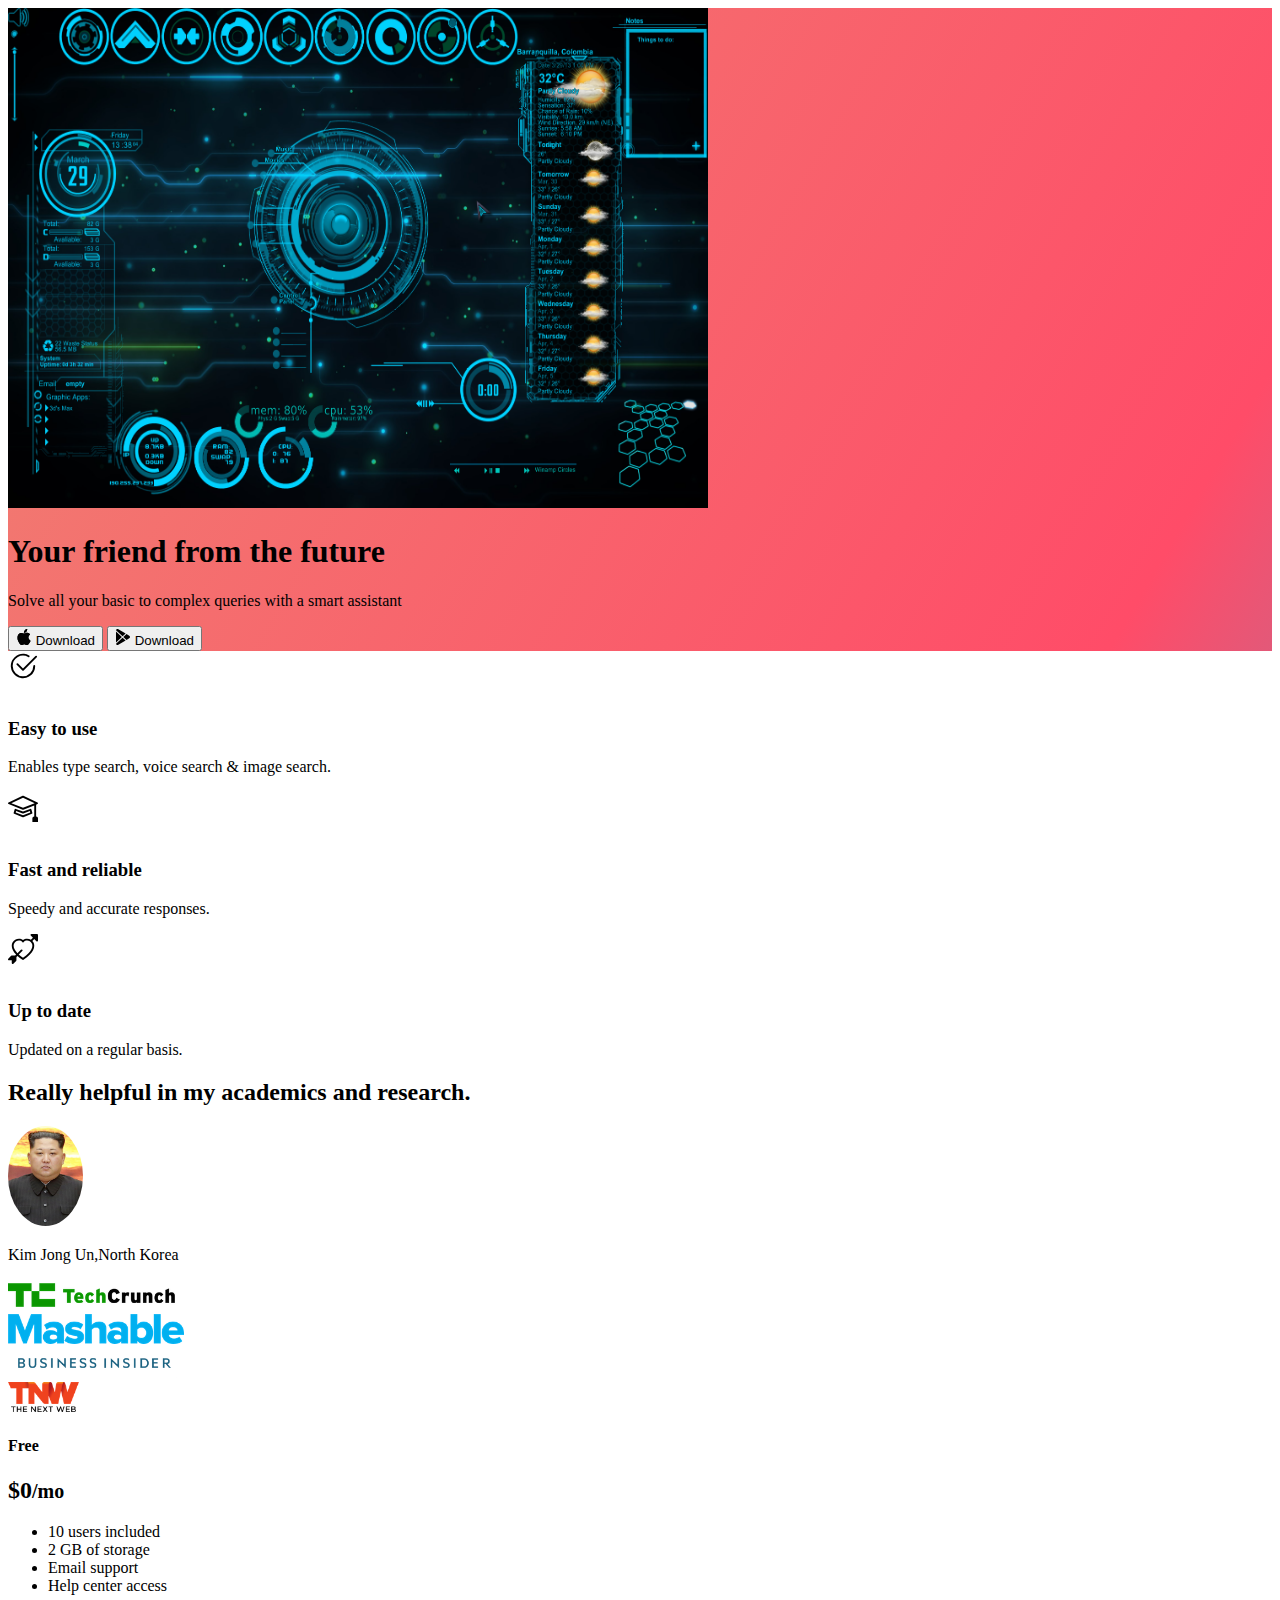
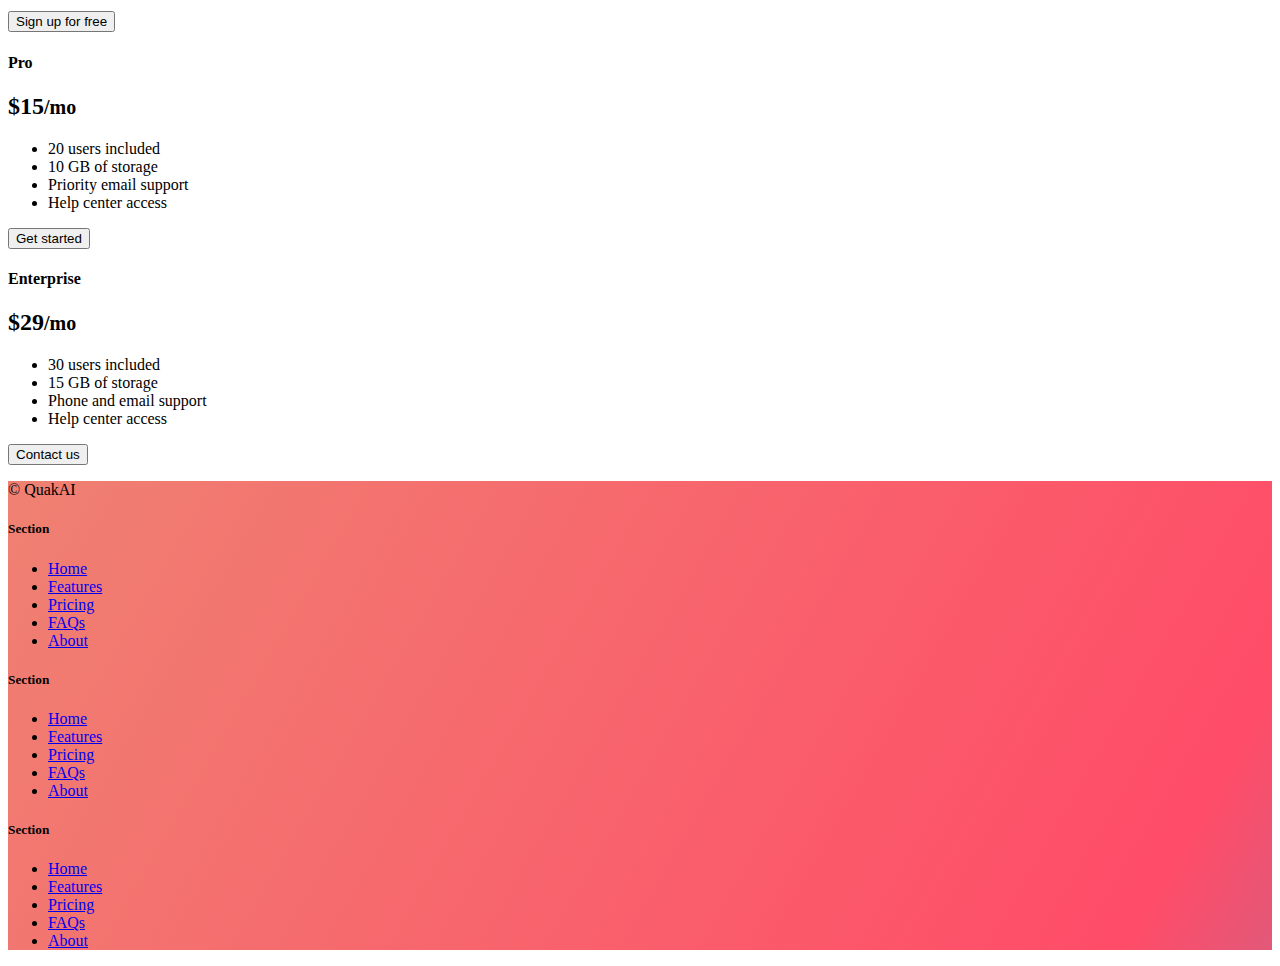
<file: Bootstrap_website/index.html>
<!DOCTYPE html>
<html lang="en">

<head>
  <meta charset="UTF-8">
  <meta name="viewport" content="width=device-width, initial-scale=1.0">
  <title>QuarkAI</title>
  <link href="https://cdn.jsdelivr.net/npm/bootstrap@5.3.7/dist/css/bootstrap.min.css" rel="stylesheet"
        integrity="sha384-LN+7fdVzj6u52u30Kp6M/trliBMCMKTyK833zpbD+pXdCLuTusPj697FH4R/5mcr" crossorigin="anonymous">
  <link rel="stylesheet" href="./css/style.css">
</head>

<body>

  <!-- Title -->
  <section id="title" class="gradient-background">
<div class="container col-xxl-8 px-4 pt-5">
  <div class="row flex-lg-row-reverse align-items-center g-5 pt-5">
    <div class="col-10 col-sm-8 col-lg-6">
      <img src="./images/pic.png" class="d-block mx-lg-auto img-fluid" alt="sample image" width="700" height="500" loading="lazy">
    </div> <div class="col-lg-6"> <h1 class="display-5 fw-bold text-body-emphasis lh-1 mb-3">Your friend from the future</h1>
    <p class="lead">Solve all your basic to complex queries with a smart assistant</p>
    <div class="d-grid gap-2 d-md-flex justify-content-md-start"> <button type="button" class="btn btn-light btn-lg px-4 me-md-2"><svg xmlns="http://www.w3.org/2000/svg" width="16" height="16" fill="currentColor" class="bi bi-apple mb-1" viewBox="0 0 16 16"> <path d="M11.182.008C11.148-.03 9.923.023 8.857 1.18c-1.066 1.156-.902 2.482-.878 2.516.024.034 1.52.087 2.475-1.258.955-1.345.762-2.391.728-2.43Zm3.314 11.733c-.048-.096-2.325-1.234-2.113-3.422.212-2.189 1.675-2.789 1.698-2.854.023-.065-.597-.79-1.254-1.157a3.692 3.692 0 0 0-1.563-.434c-.108-.003-.483-.095-1.254.116-.508.139-1.653.589-1.968.607-.316.018-1.256-.522-2.267-.665-.647-.125-1.333.131-1.824.328-.49.196-1.422.754-2.074 2.237-.652 1.482-.311 3.83-.067 4.56.244.729.625 1.924 1.273 2.796.576.984 1.34 1.667 1.659 1.899.319.232 1.219.386 1.843.067.502-.308 1.408-.485 1.766-.472.357.013 1.061.154 1.782.539.571.197 1.111.115 1.652-.105.541-.221 1.324-1.059 2.238-2.758.347-.79.505-1.217.473-1.282Z" /> <path d="M11.182.008C11.148-.03 9.923.023 8.857 1.18c-1.066 1.156-.902 2.482-.878 2.516.024.034 1.52.087 2.475-1.258.955-1.345.762-2.391.728-2.43Zm3.314 11.733c-.048-.096-2.325-1.234-2.113-3.422.212-2.189 1.675-2.789 1.698-2.854.023-.065-.597-.79-1.254-1.157a3.692 3.692 0 0 0-1.563-.434c-.108-.003-.483-.095-1.254.116-.508.139-1.653.589-1.968.607-.316.018-1.256-.522-2.267-.665-.647-.125-1.333.131-1.824.328-.49.196-1.422.754-2.074 2.237-.652 1.482-.311 3.83-.067 4.56.244.729.625 1.924 1.273 2.796.576.984 1.34 1.667 1.659 1.899.319.232 1.219.386 1.843.067.502-.308 1.408-.485 1.766-.472.357.013 1.061.154 1.782.539.571.197 1.111.115 1.652-.105.541-.221 1.324-1.059 2.238-2.758.347-.79.505-1.217.473-1.282Z" /></svg> Download</button> <button type="button" class="btn btn-outline-light btn-lg px-4"> <svg xmlns="http://www.w3.org/2000/svg" width="16" height="16" fill="currentColor" class="bi bi-google-play mb-1" viewBox="0 0 16 16"> <path d="M14.222 9.374c1.037-.61 1.037-2.137 0-2.748L11.528 5.04 8.32 8l3.207 2.96 2.694-1.586Zm-3.595 2.116L7.583 8.68 1.03 14.73c.201 1.029 1.36 1.61 2.303 1.055l7.294-4.295ZM1 13.396V2.603L6.846 8 1 13.396ZM1.03 1.27l6.553 6.05 3.044-2.81L3.333.215C2.39-.341 1.231.24 1.03 1.27Z" /></svg> Download</button> </div> </div> </div> </div>
  </section>
  <!-- Features -->
  <section id="features">
     <div class="container mt-5">
 <div class="row g-4 py-5 row-cols-1 row-cols-lg-3">
   <div class="col d-flex align-items-start">
     <div class="icon-square text-body-emphasis bg-body-secondary d-inline-flex align-items-center justify-content-center fs-4 flex-shrink-0 me-3">
       <svg xmlns="http://www.w3.org/2000/svg" height="30" fill="currentColor" class="bi bi-check2-circle" viewBox="0 0 16 16"> <path d="M2.5 8a5.5 5.5 0 0 1 8.25-4.764.5.5 0 0 0 .5-.866A6.5 6.5 0 1 0 14.5 8a.5.5 0 0 0-1 0 5.5 5.5 0 1 1-11 0z" /> <path d="M15.354 3.354a.5.5 0 0 0-.708-.708L8 9.293 5.354 6.646a.5.5 0 1 0-.708.708l3 3a.5.5 0 0 0 .708 0l7-7z" /></svg>
     </div> <div> <h3 class="fs-2 text-body-emphasis">Easy to use</h3> <p>Enables type search, voice search & image search.</p>
</div> </div> <div class="col d-flex align-items-start">
   <div class="icon-square text-body-emphasis bg-body-secondary d-inline-flex align-items-center justify-content-center fs-4 flex-shrink-0 me-3">
     <svg xmlns="http://www.w3.org/2000/svg" height="30" fill="currentColor" class="bi bi-mortarboard" viewBox="0 0 16 16">
<path d="M8.211 2.047a.5.5 0 0 0-.422 0l-7.5 3.5a.5.5 0 0 0 .025.917l7.5 3a.5.5 0 0 0 .372 0L14 7.14V13a1 1 0 0 0-1 1v2h3v-2a1 1 0 0 0-1-1V6.739l.686-.275a.5.5 0 0 0 .025-.917l-7.5-3.5ZM8 8.46 1.758 5.965 8 3.052l6.242 2.913L8 8.46Z"/>
<path d="M4.176 9.032a.5.5 0 0 0-.656.327l-.5 1.7a.5.5 0 0 0 .294.605l4.5 1.8a.5.5 0 0 0 .372 0l4.5-1.8a.5.5 0 0 0 .294-.605l-.5-1.7a.5.5 0 0 0-.656-.327L8 10.466 4.176 9.032Zm-.068 1.873.22-.748 3.496 1.311a.5.5 0 0 0 .352 0l3.496-1.311.22.748L8 12.46l-3.892-1.556Z"/>
</svg>
   </div> <div> <h3 class="fs-2 text-body-emphasis">Fast and reliable</h3> <p>Speedy and accurate responses.</p>

 </div> </div> <div class="col d-flex align-items-start">
   <div class="icon-square text-body-emphasis bg-body-secondary d-inline-flex align-items-center justify-content-center fs-4 flex-shrink-0 me-3">
     <svg xmlns="http://www.w3.org/2000/svg" height="30" fill="currentColor" class="bi bi-arrow-through-heart" viewBox="0 0 16 16"> <path fill-rule="evenodd" d="M2.854 15.854A.5.5 0 0 1 2 15.5V14H.5a.5.5 0 0 1-.354-.854l1.5-1.5A.5.5 0 0 1 2 11.5h1.793l.53-.53c-.771-.802-1.328-1.58-1.704-2.32-.798-1.575-.775-2.996-.213-4.092C3.426 2.565 6.18 1.809 8 3.233c1.25-.98 2.944-.928 4.212-.152L13.292 2 12.147.854A.5.5 0 0 1 12.5 0h3a.5.5 0 0 1 .5.5v3a.5.5 0 0 1-.854.354L14 2.707l-1.006 1.006c.236.248.44.531.6.845.562 1.096.585 2.517-.213 4.092-.793 1.563-2.395 3.288-5.105 5.08L8 13.912l-.276-.182a21.86 21.86 0 0 1-2.685-2.062l-.539.54V14a.5.5 0 0 1-.146.354l-1.5 1.5Zm2.893-4.894A20.419 20.419 0 0 0 8 12.71c2.456-1.666 3.827-3.207 4.489-4.512.679-1.34.607-2.42.215-3.185-.817-1.595-3.087-2.054-4.346-.761L8 4.62l-.358-.368c-1.259-1.293-3.53-.834-4.346.761-.392.766-.464 1.845.215 3.185.323.636.815 1.33 1.519 2.065l1.866-1.867a.5.5 0 1 1 .708.708L5.747 10.96Z" /></svg>
   </div> <div> <h3 class="fs-2 text-body-emphasis">Up to date</h3> <p>Updated on a regular basis.</p>

 </div> </div> </div> </div>
  </section>
  <!-- Testimonial -->
  <section id="testimonial">
    <div class="my-5"> <div class="p-5 text-center bg-body-tertiary"> <div class="container py-5"> <h2 class="text-body-emphasis">Really helpful in my academics and research.</h2>
        <img class= "profile-img mt-5" src="./images/Kim_Jong-un.png" alt="kim">
        <p class="col-lg-8 mx-auto lead">
Kim Jong Un,North Korea
</p> </div>
    <div class="container">
        <div class="row">
            <div class="col-lg-3 col-sm-12">
                <img src="./images/techcrunch.png" alt="a" height="30">
            </div>
             <div class="col-lg-3 col-sm-12">
                <img src="./images/mashable.png" alt="ab" height="30">
            </div>
             <div class="col-lg-3 col-sm-12">
                <img src="./images/bizinsider.png" alt="abc" height="30">
            </div>
             <div class="col-lg-3 col-sm-12">
                <img src="./images/tnw.png" alt="abcd" height="30">
            </div>
        </div>
    </div>
    </div> </div>

  </section>
  <!-- Pricing -->
  <section id="pricing">
      <div class="row row-cols-1 row-cols-md-3 mb-3 text-center">
          <div class="col"> <div class="card mb-4 rounded-3 shadow-sm">
              <div class="card-header py-3"> <h4 class="my-0 fw-normal">Free</h4> </div>
              <div class="card-body"> <h2 class="card-title pricing-card-title">$0<small class="text-body-secondary fw-light">/mo</small></h2>
                  <ul class="list-unstyled mt-3 mb-4">
                      <li>10 users included</li>
                      <li>2 GB of storage</li>
                      <li>Email support</li>
                      <li>Help center access</li> </ul>
                  <button type="button" class="w-100 btn btn-lg btn-outline-dark">Sign up for free</button>
              </div>
          </div>
          </div>
          <div class="col"> <div class="card mb-4 rounded-3 shadow-sm">
              <div class="card-header py-3"> <h4 class="my-0 fw-normal">Pro</h4> </div>
              <div class="card-body"> <h2 class="card-title pricing-card-title">$15<small class="text-body-secondary fw-light">/mo</small></h2>
                  <ul class="list-unstyled mt-3 mb-4">
                      <li>20 users included</li>
                      <li>10 GB of storage</li>
                      <li>Priority email support</li>
                      <li>Help center access</li> </ul>
                  <button type="button" class="w-100 btn btn-lg btn-dark">Get started</button>
              </div>
          </div>
          </div>
          <div class="col"> <div class="card mb-4 rounded-3 shadow-sm border-dark">
              <div class="card-header py-3 text-bg-dark border-dark">
                  <h4 class="my-0 fw-normal">Enterprise</h4> </div>
              <div class="card-body"> <h2 class="card-title pricing-card-title">$29<small class="text-body-secondary fw-light">/mo</small></h2>
                  <ul class="list-unstyled mt-3 mb-4">
                      <li>30 users included</li>
                      <li>15 GB of storage</li>
                      <li>Phone and email support</li>
                      <li>Help center access</li> </ul>
                  <button type="button" class="w-100 btn btn-lg btn-dark">Contact us</button>
              </div> </div> </div> </div>

  </section>
  <!-- Footer -->
  <section id="footer" class="gradient-background">

      <div class="container">
          <footer class="row row-cols-1 row-cols-sm-2 row-cols-md-5 py-5 my-5 ">
              <div class="col mb-3">

                  <p class="text-body-secondary">© QuakAI</p> </div>
              <div class="col mb-3"></div>
              <div class="col mb-3">
                  <h5>Section</h5>
                  <ul class="nav flex-column">
                      <li class="nav-item mb-2"><a href="#" class="nav-link p-0 text-body-secondary">Home</a></li>
                      <li class="nav-item mb-2"><a href="#" class="nav-link p-0 text-body-secondary">Features</a></li>
                      <li class="nav-item mb-2"><a href="#" class="nav-link p-0 text-body-secondary">Pricing</a></li>
                      <li class="nav-item mb-2"><a href="#" class="nav-link p-0 text-body-secondary">FAQs</a></li>
                      <li class="nav-item mb-2"><a href="#" class="nav-link p-0 text-body-secondary">About</a></li> </ul> </div>
              <div class="col mb-3">
                  <h5>Section</h5>
                  <ul class="nav flex-column">
                      <li class="nav-item mb-2"><a href="#" class="nav-link p-0 text-body-secondary">Home</a></li>
                      <li class="nav-item mb-2"><a href="#" class="nav-link p-0 text-body-secondary">Features</a></li>
                      <li class="nav-item mb-2"><a href="#" class="nav-link p-0 text-body-secondary">Pricing</a></li>
                      <li class="nav-item mb-2"><a href="#" class="nav-link p-0 text-body-secondary">FAQs</a></li>
                      <li class="nav-item mb-2"><a href="#" class="nav-link p-0 text-body-secondary">About</a></li> </ul> </div>
              <div class="col mb-3">
                  <h5>Section</h5>
                  <ul class="nav flex-column"> <li class="nav-item mb-2"><a href="#" class="nav-link p-0 text-body-secondary">Home</a></li>
                      <li class="nav-item mb-2"><a href="#" class="nav-link p-0 text-body-secondary">Features</a></li>
                      <li class="nav-item mb-2"><a href="#" class="nav-link p-0 text-body-secondary">Pricing</a></li>
                      <li class="nav-item mb-2"><a href="#" class="nav-link p-0 text-body-secondary">FAQs</a></li>
                      <li class="nav-item mb-2"><a href="#" class="nav-link p-0 text-body-secondary">About</a></li> </ul> </div> </footer> </div>

  </section>
</body>

</html>
</file>
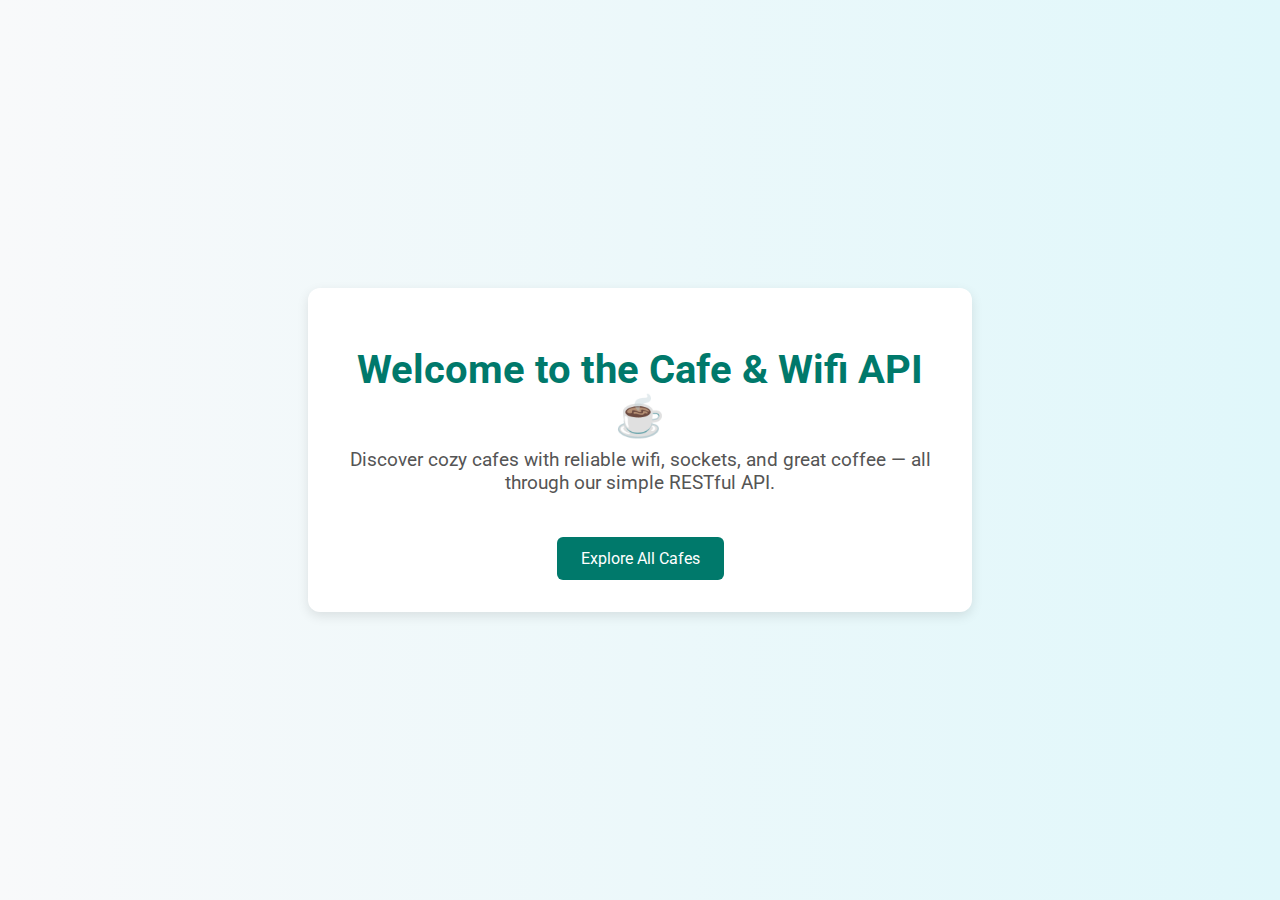
<file: Cafe-api/templates/index.html>
<!DOCTYPE html>
<html lang="en">
<head>
    <meta charset="UTF-8">
    <title>Cafe & Wifi API</title>
    <link href="https://fonts.googleapis.com/css2?family=Roboto:wght@400;700&display=swap" rel="stylesheet">
    <style>
        body {
            margin: 0;
            font-family: 'Roboto', sans-serif;
            background: linear-gradient(to right, #f8f9fa, #e0f7fa);
            color: #333;
            display: flex;
            flex-direction: column;
            align-items: center;
            justify-content: center;
            height: 100vh;
        }

        h1 {
            font-size: 2.5rem;
            margin-bottom: 0.5rem;
            color: #00796b;
        }

        p {
            font-size: 1.2rem;
            margin-top: 0;
            color: #555;
        }

        .card {
            background-color: #ffffff;
            padding: 2rem;
            border-radius: 12px;
            box-shadow: 0 4px 12px rgba(0, 0, 0, 0.1);
            text-align: center;
            max-width: 600px;
        }

        .btn {
            display: inline-block;
            margin-top: 1.5rem;
            padding: 0.75rem 1.5rem;
            background-color: #00796b;
            color: #fff;
            text-decoration: none;
            border-radius: 6px;
            transition: background-color 0.3s ease;
        }

        .btn:hover {
            background-color: #004d40;
        }
    </style>
</head>
<body>
    <div class="card">
        <h1>Welcome to the Cafe & Wifi API ☕</h1>
        <p>Discover cozy cafes with reliable wifi, sockets, and great coffee — all through our simple RESTful API.</p>
        <a href="/all" class="btn">Explore All Cafes</a>
    </div>
</body>
</html>
</file>
<file: Bootstrap_website/css/style.css>
.gradient-background {
  background: linear-gradient(300deg, #00bfff, #ff4c68, #ef8172);
  background-size: 180% 180%;
  animation: gradient-animation 18s ease infinite;
}

@keyframes gradient-animation {
  0% {
    background-position: 0% 50%;
  }
  50% {
    background-position: 100% 50%;
  }
  100% {
    background-position: 0% 50%;
  }
}

.icon-square {
  width: 3rem;
  height: 3rem;
  border-radius: 0.75rem;
}

.profile-img {
  height: 100px;
  border-radius: 50%;
}
</file>
